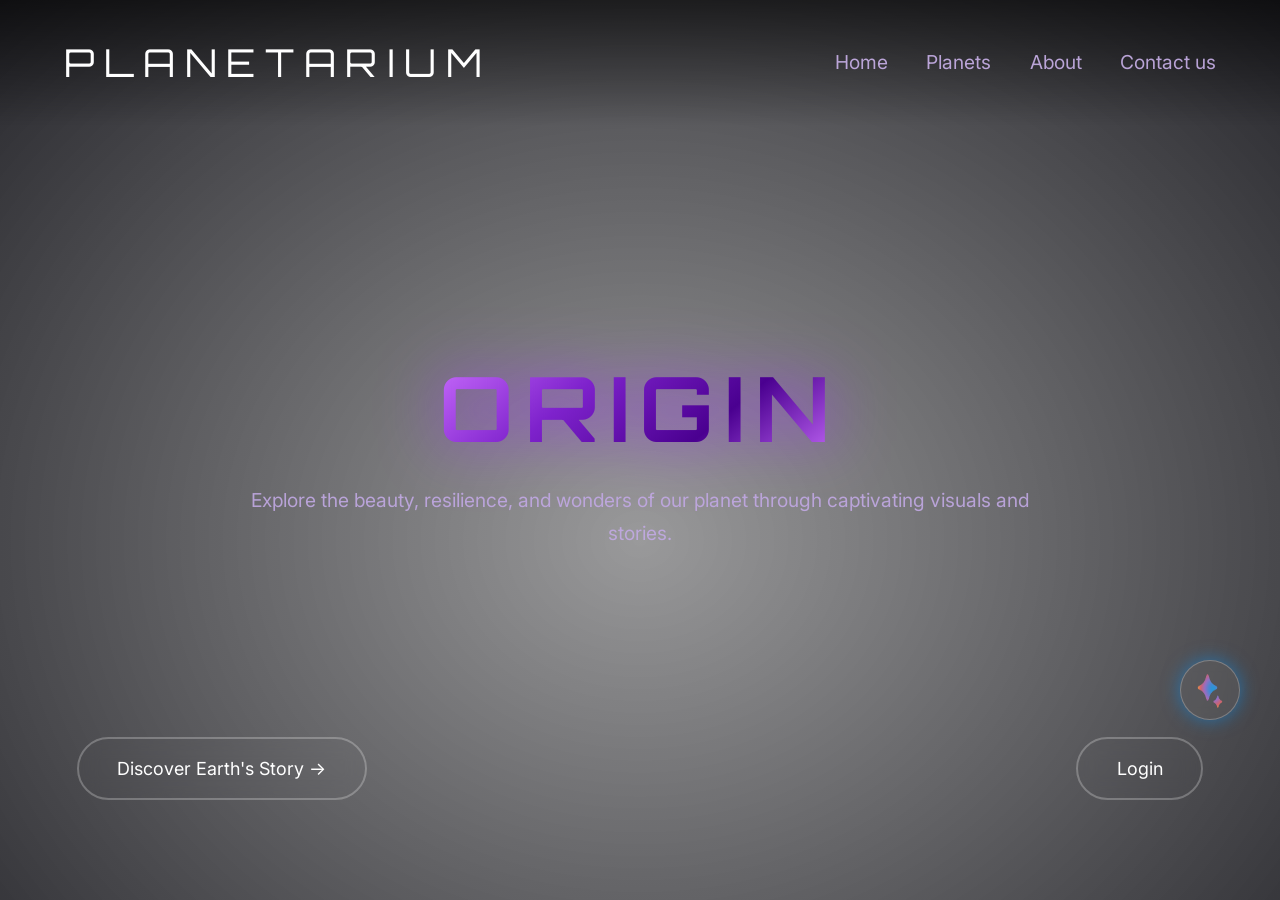
<file: index.html>
<!DOCTYPE html>
<html lang="en">
<head>
  <meta charset="UTF-8" />
  <meta name="viewport" content="width=device-width, initial-scale=1.0"/>
  <title>Planetarium</title>
  <link rel="stylesheet" href="css/index.css" />
</head>
<body>

  <!-- Video Background -->
  <video class="video-bg" autoplay muted loop playsinline>
    <source src="image/Earth.mp4" type="video/mp4">
  </video>

  <div class="overlay"></div>

  <!-- Navbar -->
  <nav>
    <div class="logo">PLANETARIUM</div>
    <ul>
      <li><a href="index.html">Home</a></li>
      <li><a href="planet.html">Planets</a></li>
      <li><a href="about.html">About</a></li>
      <li><a href="contact.html">Contact us</a></li>
    </ul>
  </nav>

  
  <div class="ai-button" id="aiBtn">
    <img src="image/AI.png" alt="AI Assistant">
  </div>

  
  <div class="ai-panel" id="aiPanel">
    <div class="ai-header">
      <img src="image/AI.png" alt="AI Icon">
      <span>Assistant </span>
    </div>

    <div class="ai-body">
      <p>Hello, how can I help you today?</p>

      <!-- Chat Input Area -->
      <div class="ai-chatbox">
        <input type="text" placeholder="Type your message..." />
        <button class="send-btn">➤</button>
      </div>
    </div>
  </div>

  <!-- HERO -->
  <section class="hero">
    <h1>ORIGIN</h1>

    <p class="desc">
      Explore the beauty, resilience, and wonders of our planet through captivating visuals and stories.
    </p>

    <a href="earthstory.html" class="btn left-btn">Discover Earth's Story →</a>
    <a href="login.html" class="btn secondary-btn">Login</a>
  </section>

    <script src="java script/ai.js"></script>

</body>
</html>
</file>
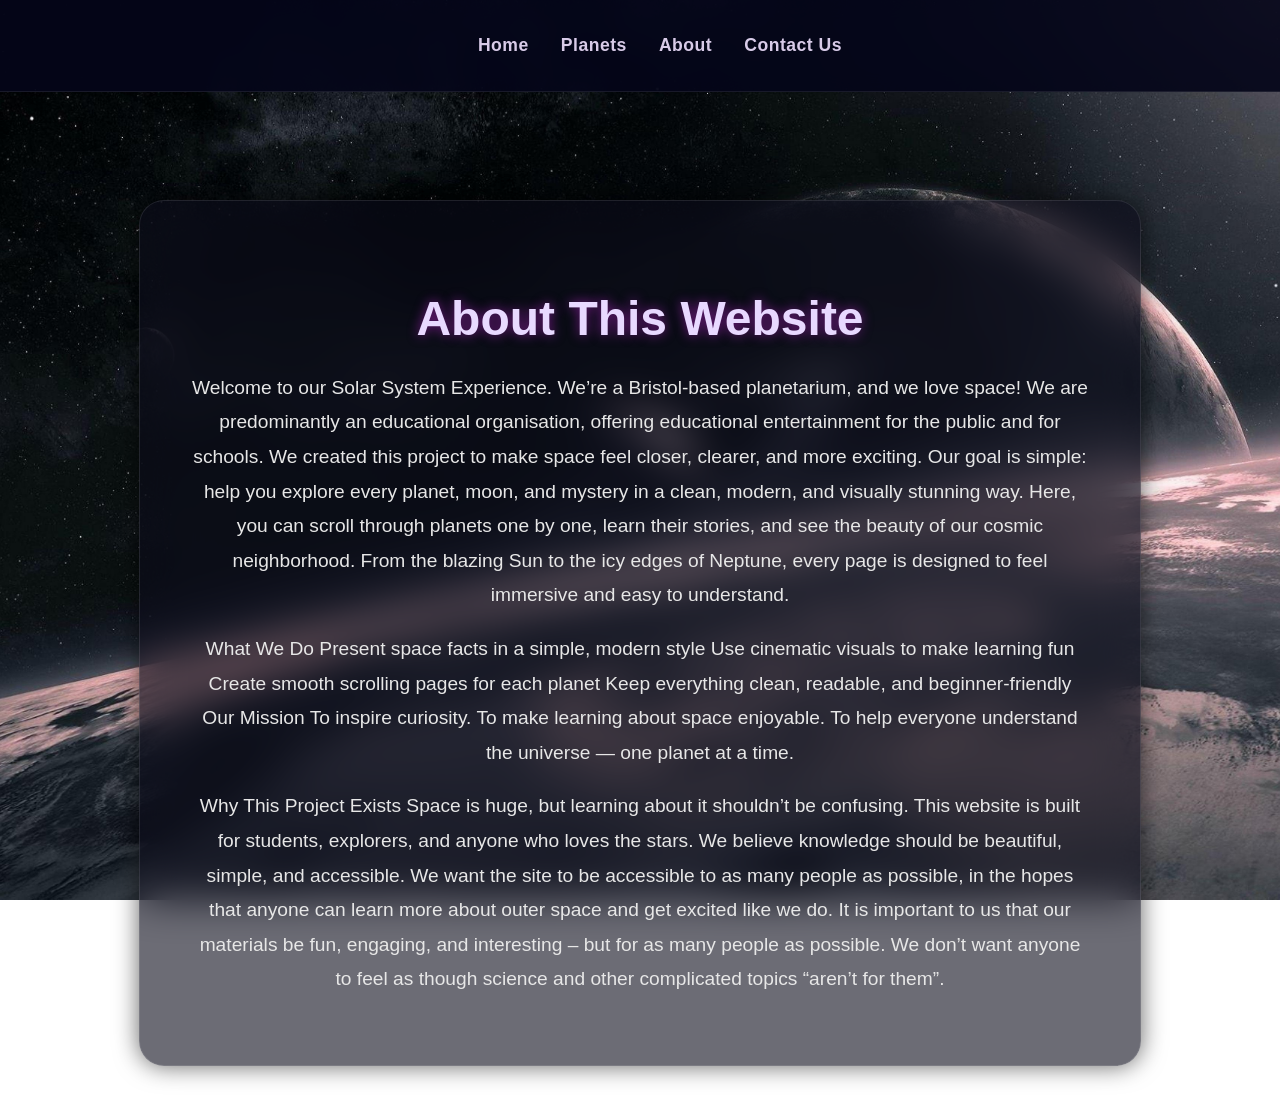
<file: about.html>
<!DOCTYPE html>
<html lang="en">
<head>
  <meta charset="UTF-8" />
  <meta name="viewport" content="width=device-width, initial-scale=1.0"/>
  <title>About</title>
  <link rel="stylesheet" href="css/about.css" />
  </head>
<body>

  
  <nav class="navbar">
    <ul>
      <li><a href="index.html">Home</a></li>
      <li><a href="planet.html">Planets</a></li>
      <li><a href="about.html">About</a></li>
      <li><a href="contact.html">Contact Us</a></li>
    </ul>
  </nav>

  
  <section class="about">
    <div class="about-container">
      <h1>About This Website</h1>
      
      <p>
        Welcome to our Solar System Experience.  
        We’re a Bristol-based planetarium, and we love space! We are predominantly an educational
        organisation, offering educational entertainment for the public and for schools.
        We created this project to make space feel closer, clearer, and more exciting. Our goal is simple: help you explore every planet, moon, and mystery in a clean, modern, and visually stunning way.

        Here, you can scroll through planets one by one, learn their stories, and see the beauty of our cosmic neighborhood. From the blazing Sun to the icy edges of Neptune, every page is designed to feel immersive and easy to understand.
      </p>

      <p>
        What We Do Present space facts in a simple, modern style

        Use cinematic visuals to make learning fun

        Create smooth scrolling pages for each planet

        Keep everything clean, readable, and beginner‑friendly

        Our Mission
        To inspire curiosity.
        To make learning about space enjoyable.
        To help everyone understand the universe — one planet at a time.
      </p>

      <p>
        Why This Project Exists
        Space is huge, but learning about it shouldn’t be confusing.
        This website is built for students, explorers, and anyone who loves the stars.
        We believe knowledge should be beautiful, simple, and accessible.
        We want the site to be accessible to as many people as possible, in the hopes that anyone can
        learn more about outer space and get excited like we do. It is important to us that our materials be
        fun, engaging, and interesting – but for as many people as possible. We don’t want anyone to feel
        as though science and other complicated topics “aren’t for them”.
      </p>

    </div>
  </section>

</body>
</html>
</file>
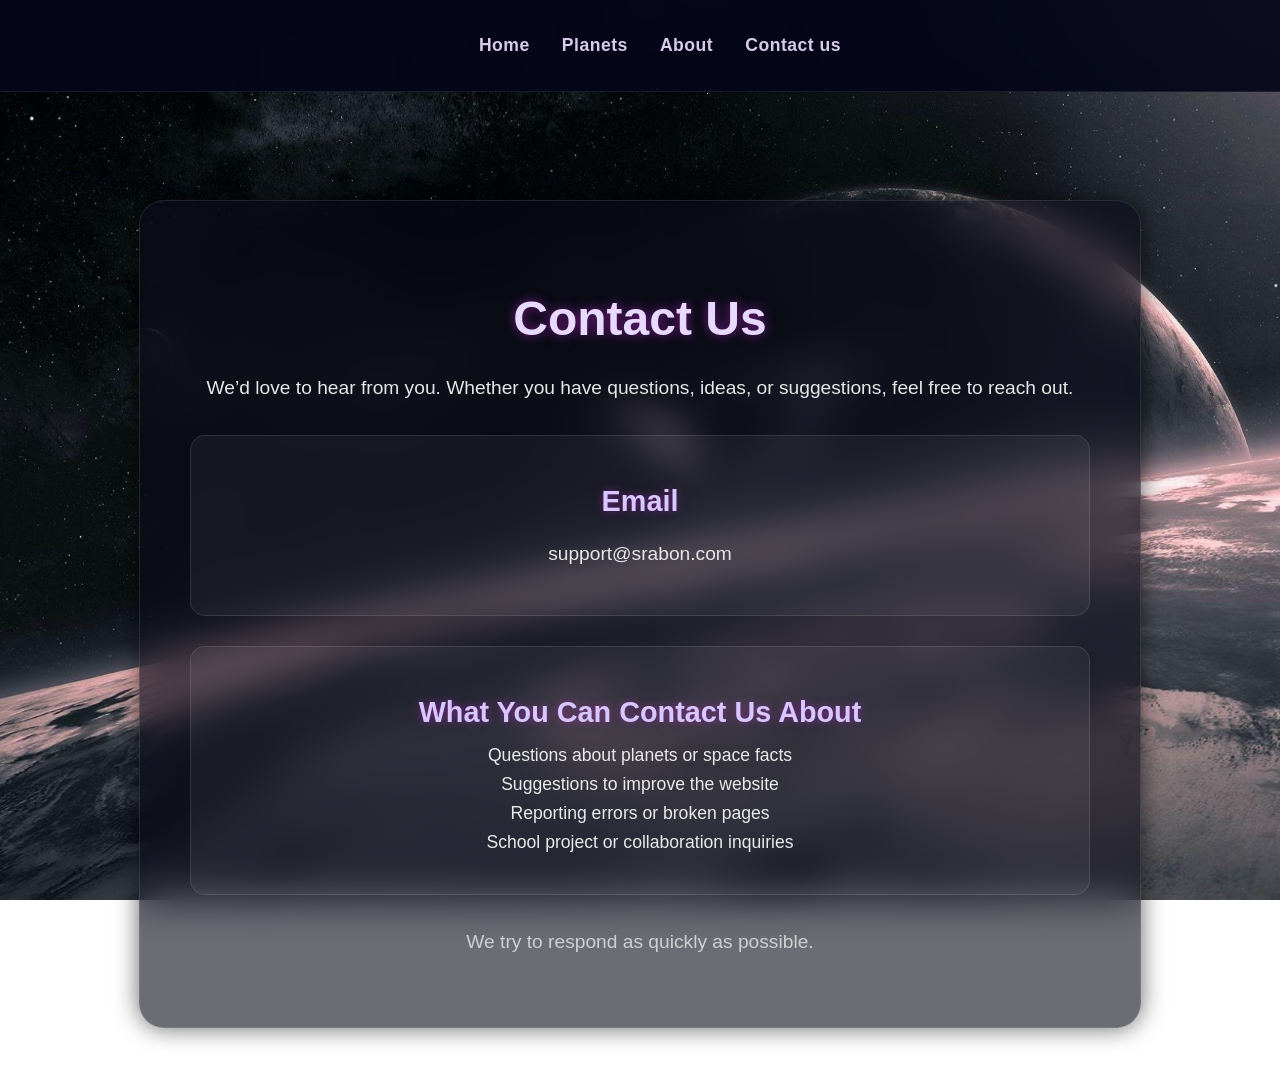
<file: contact.html>
<!DOCTYPE html>
<html lang="en">
<head>
  <meta charset="UTF-8">
  <meta name="viewport" content="width=device-width, initial-scale=1.0">
  <title>Contact Us</title>
  <link rel="stylesheet" href="css/contact.css">
</head>

<body>

  <!-- NAVBAR -->
  <div class="navbar">
    <ul>
      <li><a href="index.html">Home</a></li>
      <li><a href="planet.html">Planets</a></li>
      <li><a href="about.html">About</a></li>     
      <li><a href="contact.html">Contact us</a></li>
    </ul>
  </div>

  <!-- CONTACT SECTION -->
  <section class="contact">
    <div class="contact-container">
      <h1>Contact Us</h1>

      <p>We’d love to hear from you. Whether you have questions, ideas, or suggestions, feel free to reach out.</p>

      <div class="info-box">
        <h2>Email</h2>
        <p>support@srabon.com</p>
      </div>

      <div class="info-box">
        <h2>What You Can Contact Us About</h2>
        <ul>
          <li>Questions about planets or space facts</li>
          <li>Suggestions to improve the website</li>
          <li>Reporting errors or broken pages</li>
          <li>School project or collaboration inquiries</li>
        </ul>
      </div>

      <p class="footer-text">We try to respond as quickly as possible.</p>
    </div>
  </section>

</body>
</html>
</file>
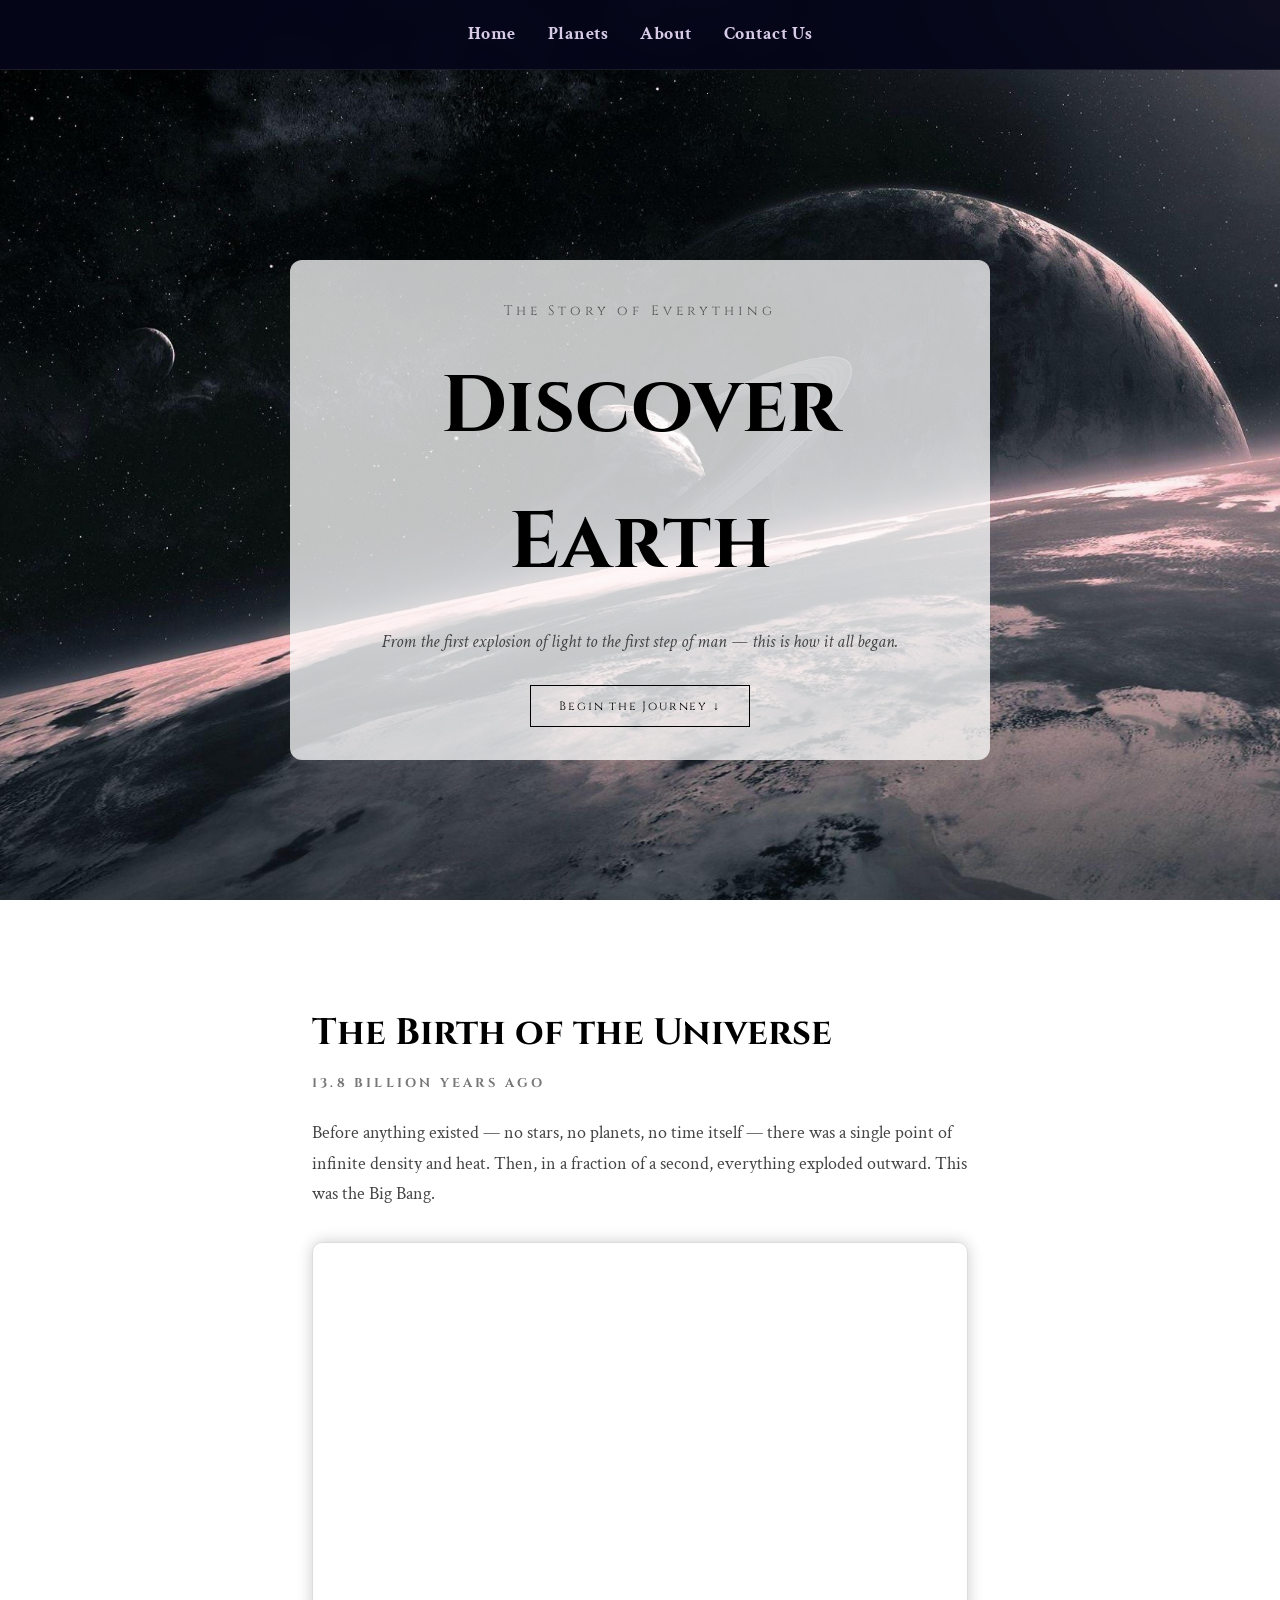
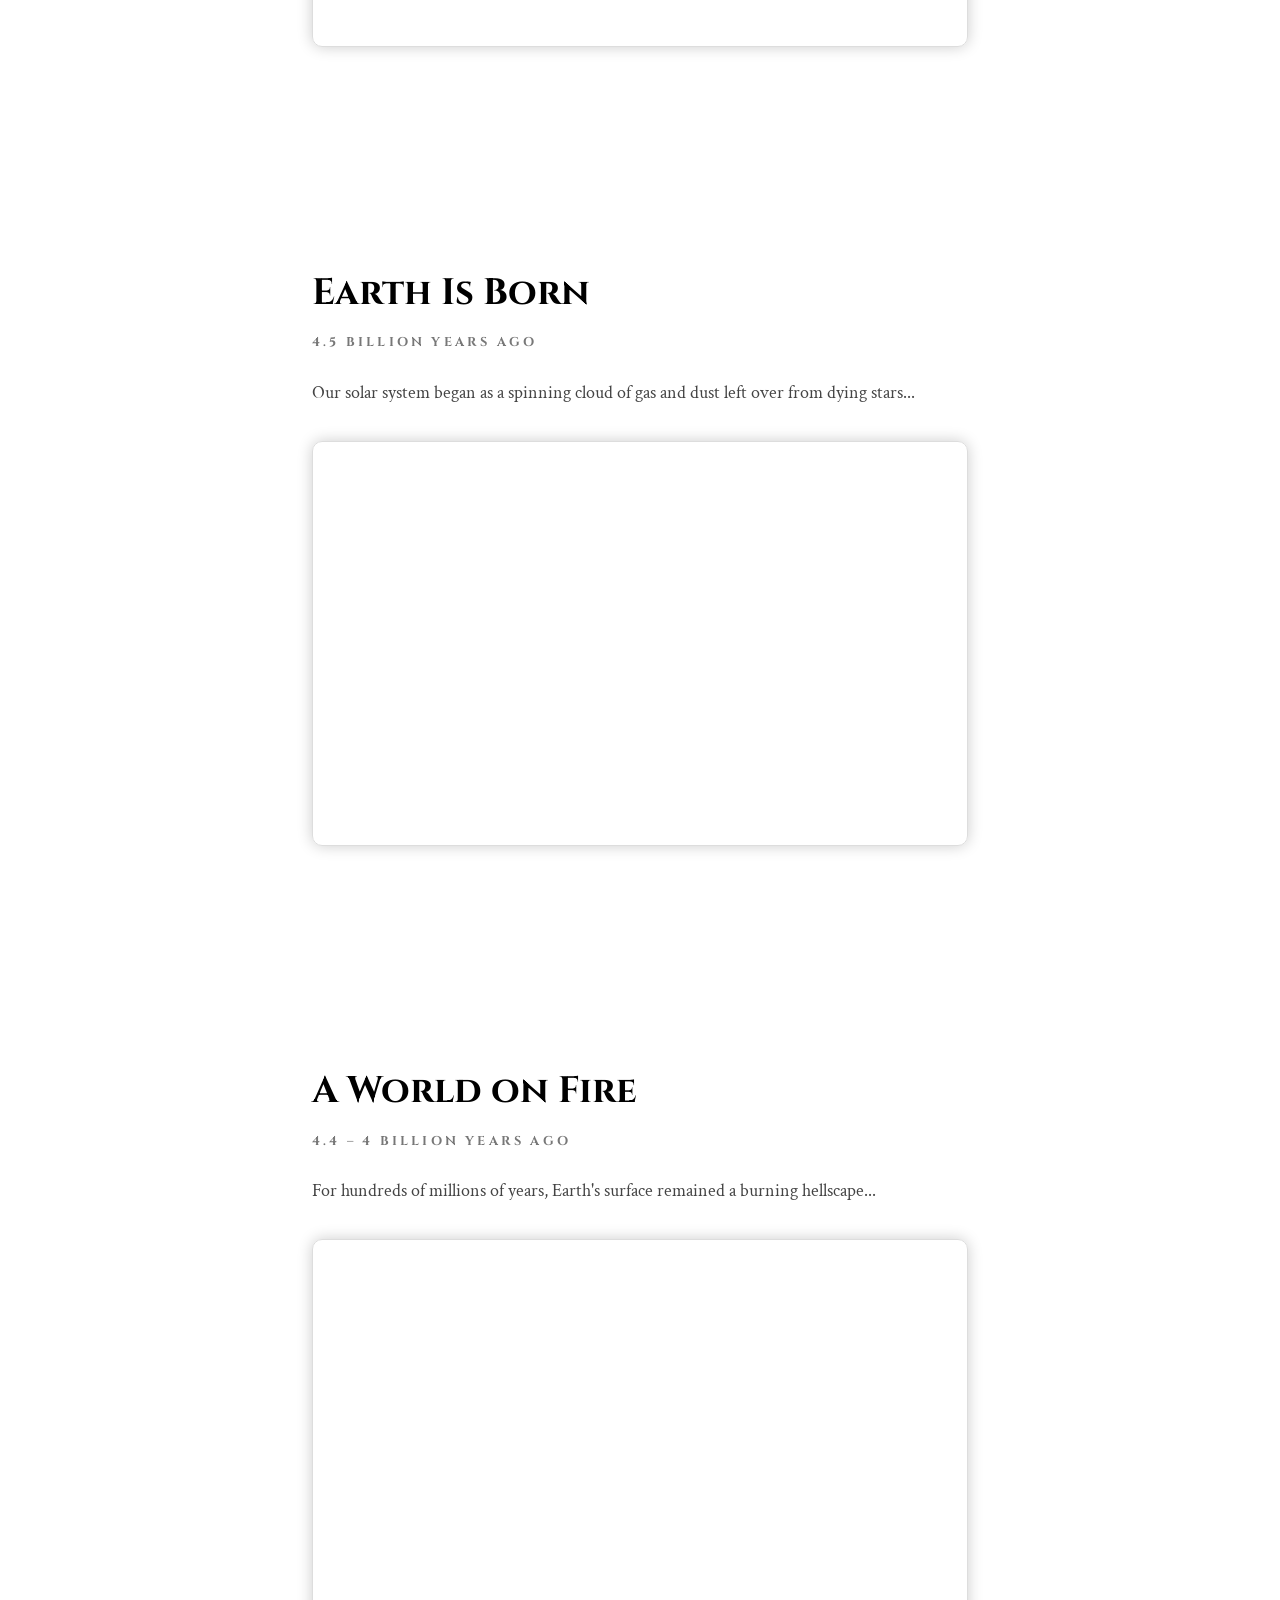
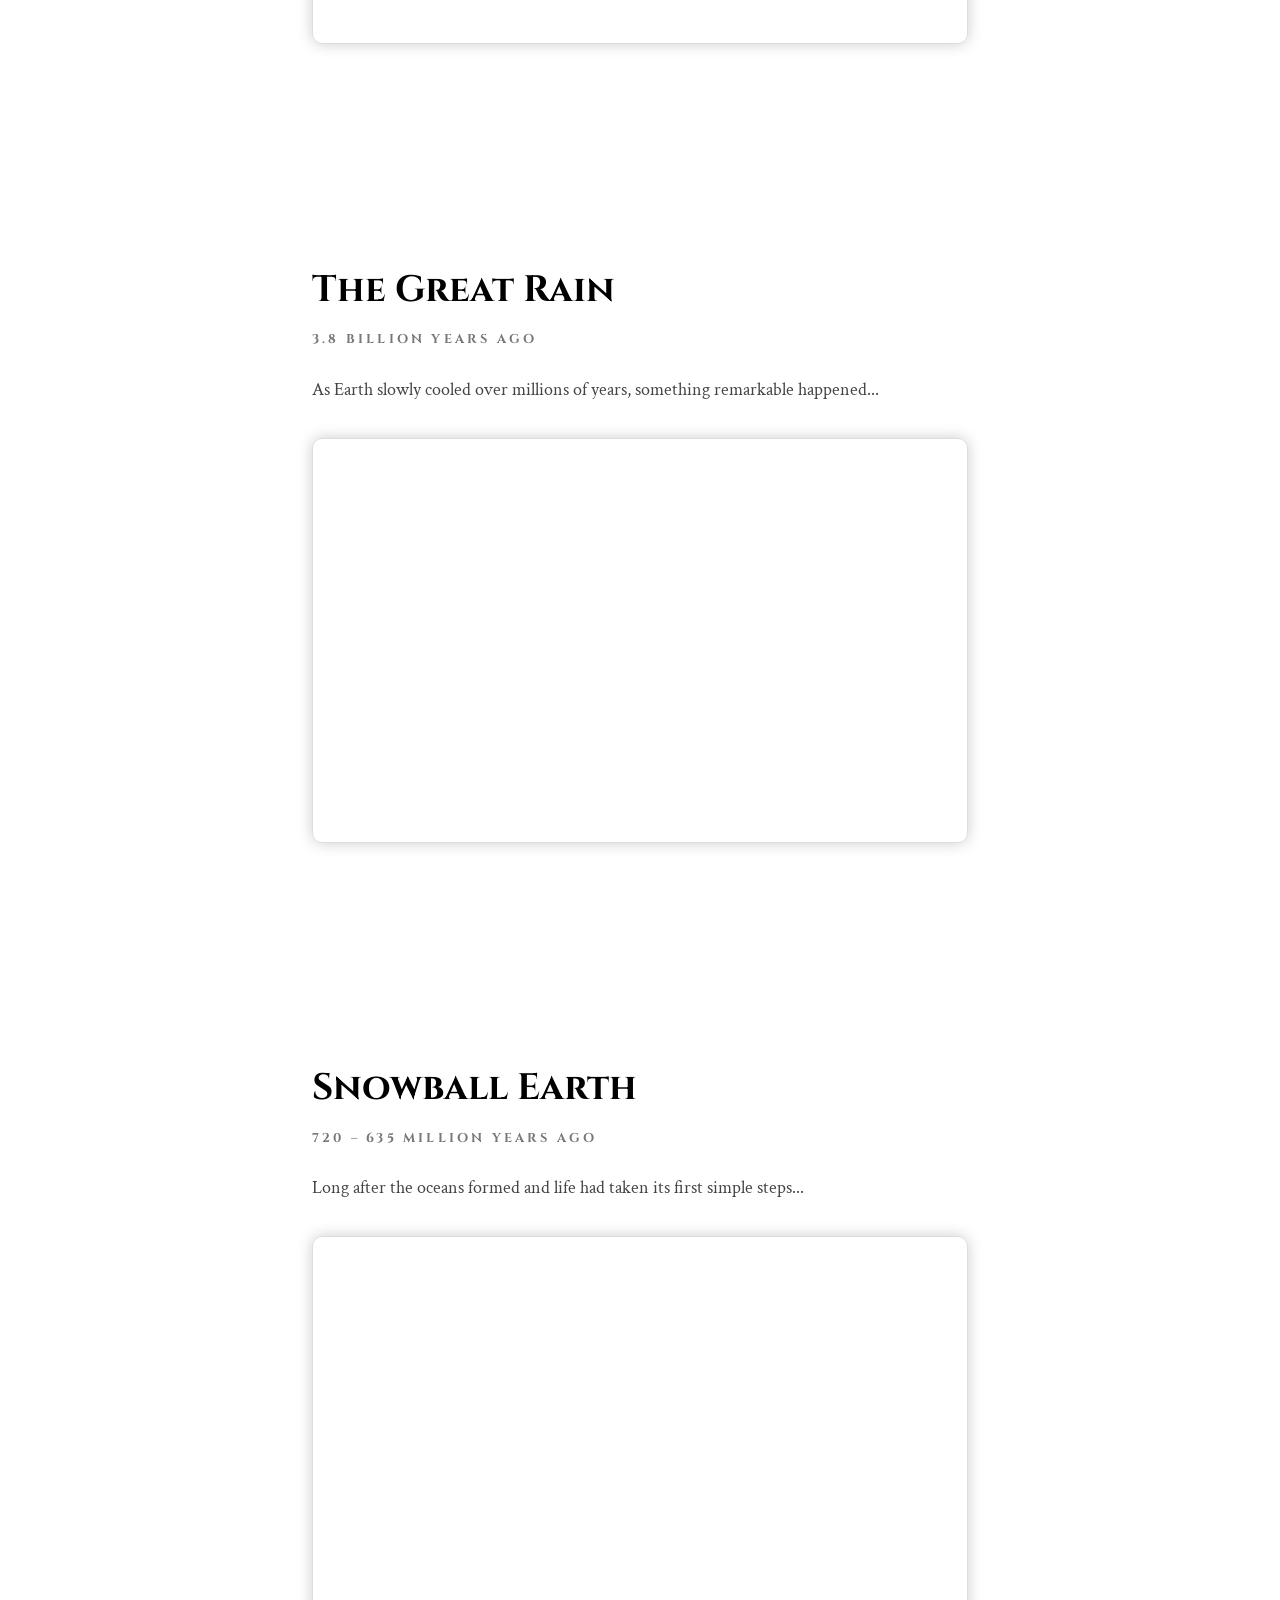
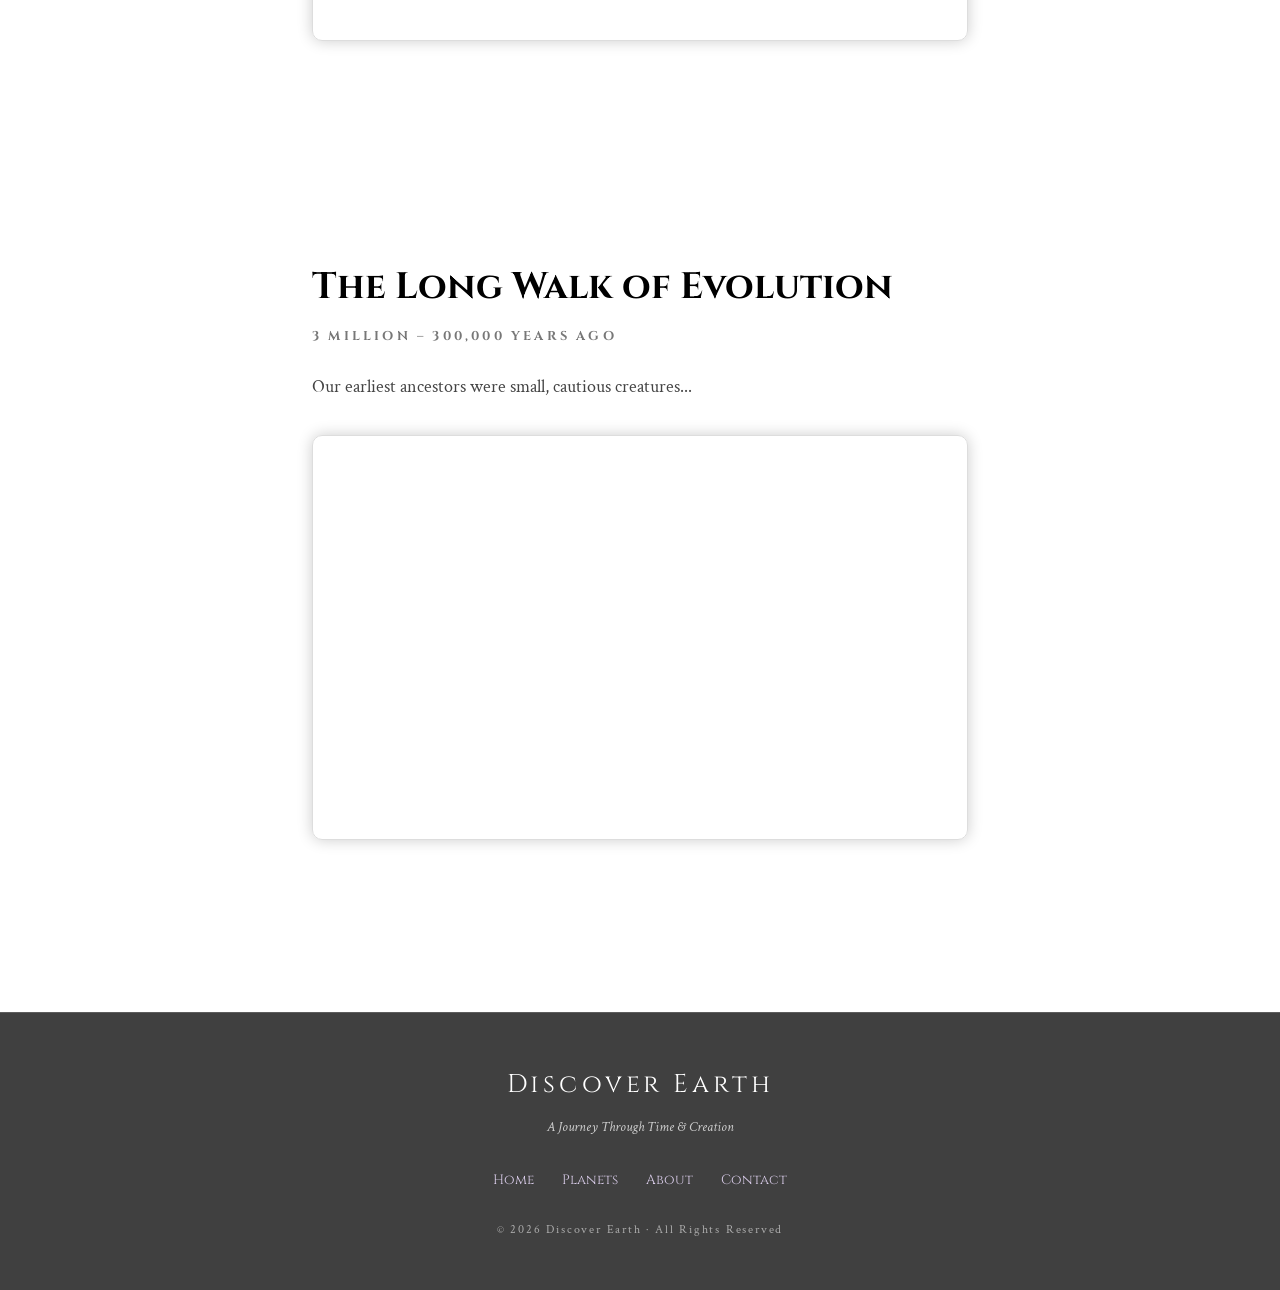
<file: earthstory.html>
<!DOCTYPE html>
<html lang="en">
<head>
  <meta charset="UTF-8">
  <meta name="viewport" content="width=device-width, initial-scale=1.0">
  <title>Discover Earth</title>
  <link href="https://fonts.googleapis.com/css2?family=Cinzel:wght@400;700&family=Crimson+Text:ital,wght@0,400;0,600;1,400&display=swap" rel="stylesheet">
  <link rel="stylesheet" href="css/earthstory.css">
</head>
<body>

  <!-- NAVBAR -->
  <nav class="navbar">
    <ul>
      <li><a href="index.html">Home</a></li>
      <li><a href="planet.html">Planets</a></li>
      <li><a href="about.html">About</a></li>
      <li><a href="contact.html">Contact Us</a></li>
    </ul>
  </nav>

  <!-- HERO -->
  <header class="hero">
    <div class="hero-content">
      <p class="hero-sub">The Story of Everything</p>
      <h1>Discover Earth</h1>
      <p class="hero-desc">From the first explosion of light to the first step of man — this is how it all began.</p>
      <a href="#start" class="scroll-btn">Begin the Journey ↓</a>
    </div>
  </header>

  <main>

    <!-- CHAPTER 1 -->
    <section class="chapter" id="start">
      <div class="chapter-body">
        <h2>The Birth of the Universe</h2>
        <h3>13.8 Billion Years Ago</h3>
        <p>Before anything existed — no stars, no planets, no time itself — there was a single point of infinite density and heat. Then, in a fraction of a second, everything exploded outward. This was the Big Bang.</p>

        <div class="media-block">
          <div class="video-slot">
            <iframe src="https://www.youtube.com/embed/HdPzOWlLrbE?si=9YnT7JTvg_Ej_BcU" allowfullscreen></iframe>
          </div>
        </div>
      </div>
    </section>

    <!-- CHAPTER 2 -->
    <section class="chapter alt">
      <div class="chapter-body">
        <h2>Earth Is Born</h2>
        <h3>4.5 Billion Years Ago</h3>
        <p>Our solar system began as a spinning cloud of gas and dust left over from dying stars...</p>

        <div class="media-block">
          <div class="video-slot">
            <iframe src="https://www.youtube.com/embed/sCkhEu3lYNc?si=2iQgLAiYJklSGv0I" allowfullscreen></iframe>
          </div>
        </div>
      </div>
    </section>

    <!-- CHAPTER 3 -->
    <section class="chapter">
      <div class="chapter-body">
        <h2>A World on Fire</h2>
        <h3>4.4 – 4 Billion Years Ago</h3>
        <p>For hundreds of millions of years, Earth's surface remained a burning hellscape...</p>

        <div class="media-block">
          <div class="video-slot">
            <iframe src="https://www.youtube.com/embed/lSywsJPR-zY?si=nwpqagQhuoDzIgcA" allowfullscreen></iframe>
          </div>
        </div>
      </div>
    </section>

    <!-- CHAPTER 4 -->
    <section class="chapter alt">
      <div class="chapter-body">
        <h2>The Great Rain</h2>
        <h3>3.8 Billion Years Ago</h3>
        <p>As Earth slowly cooled over millions of years, something remarkable happened...</p>

        <div class="media-block">
          <div class="video-slot">
            <iframe src="https://www.youtube.com/embed/T1iApHIlM7w?si=X3zd96rIEMBTKaA8" allowfullscreen></iframe>
          </div>
        </div>
      </div>
    </section>

    <!-- CHAPTER 5 -->
    <section class="chapter">
      <div class="chapter-body">
        <h2>Snowball Earth</h2>
        <h3>720 – 635 Million Years Ago</h3>
        <p>Long after the oceans formed and life had taken its first simple steps...</p>

        <div class="media-block">
          <div class="video-slot">
            <iframe src="https://www.youtube.com/embed/i8uIx7-YxKE?si=htjsebdymlMWSgHt" allowfullscreen></iframe>
          </div>
        </div>
      </div>
    </section>

    <!-- CHAPTER 6 -->
    <section class="chapter">
      <div class="chapter-body">
        <h2>The Long Walk of Evolution</h2>
        <h3>3 Million – 300,000 Years Ago</h3>
        <p>Our earliest ancestors were small, cautious creatures...</p>

        <div class="media-block">
          <div class="video-slot">
            <iframe src="https://www.youtube.com/embed/Raj12AUTKUA?si=vp8S1WPY1ZcwgElJ" allowfullscreen></iframe>
          </div>
        </div>
      </div>
    </section>

  </main>

    <footer class="footer">
  <div class="footer-inner">
    <p class="footer-title">Discover Earth</p>
    <p class="footer-sub">A Journey Through Time & Creation</p>

    <div class="footer-links">
      <a href="index.html">Home</a>
      <a href="planet.html">Planets</a>
      <a href="about.html">About</a>
      <a href="contact.html">Contact</a>
    </div>

    <p class="footer-copy">© 2026 Discover Earth · All Rights Reserved</p>
  </div>
</footer>


</body>
</html>
</file>
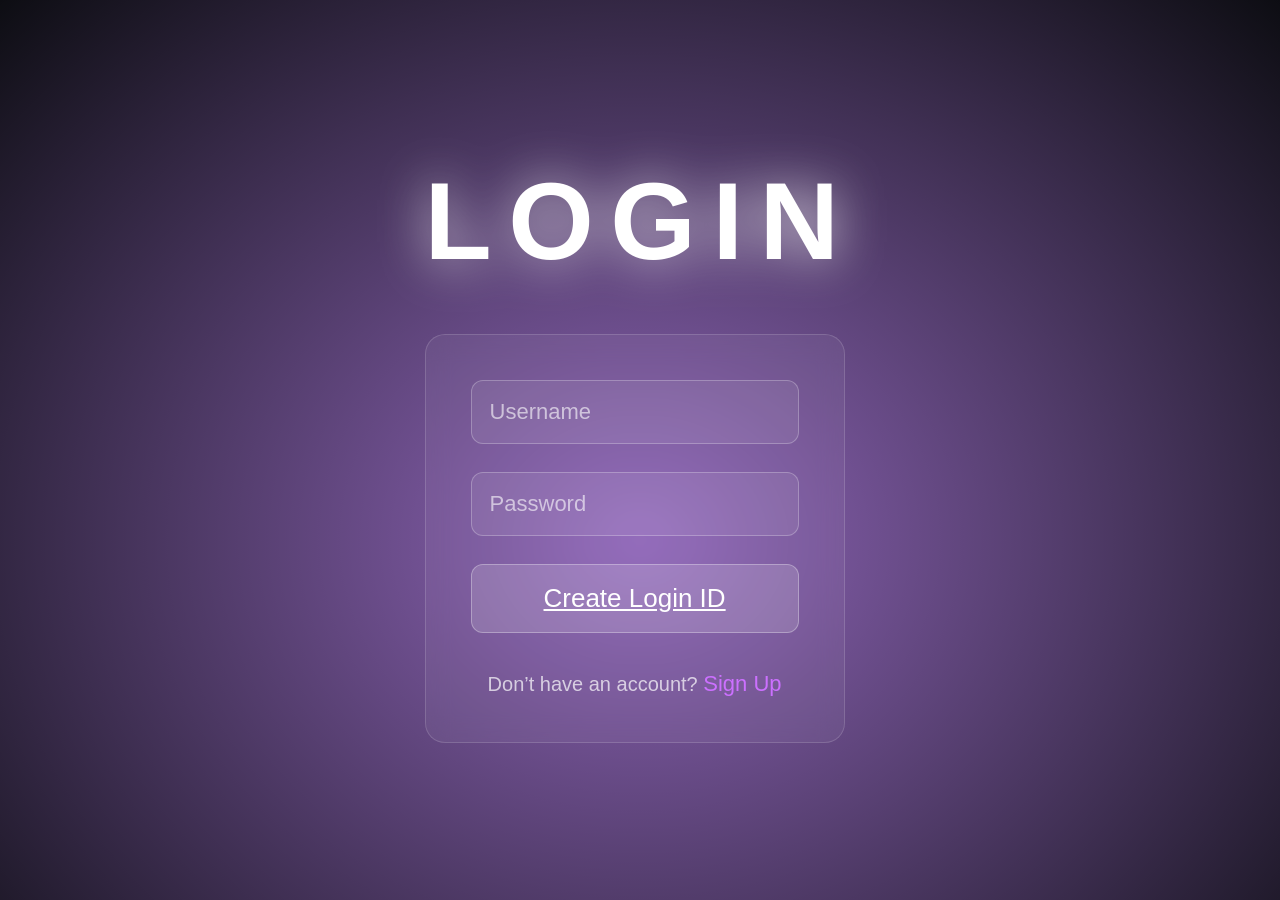
<file: login.html>
<!DOCTYPE html>
<html lang="en">
<head>
  <meta charset="UTF-8">
  <meta name="viewport" content="width=device-width, initial-scale=1.0">
  <title>Login</title>
  <link rel="stylesheet" href="css/login.css">
</head>
<body>

  <div class="container">

    <h1 class="title">LOGIN</h1>

    <form class="login-box">

      <input type="text" placeholder="Username" required>
      <input type="password" placeholder="Password" required>

      <a href="planet.html" class="btn">Create Login ID</a>


      <p class="signup-text">
        Don’t have an account? <a href="#">Sign Up</a>
      </p>

    </form>

  </div>

</body>
</html>
</file>
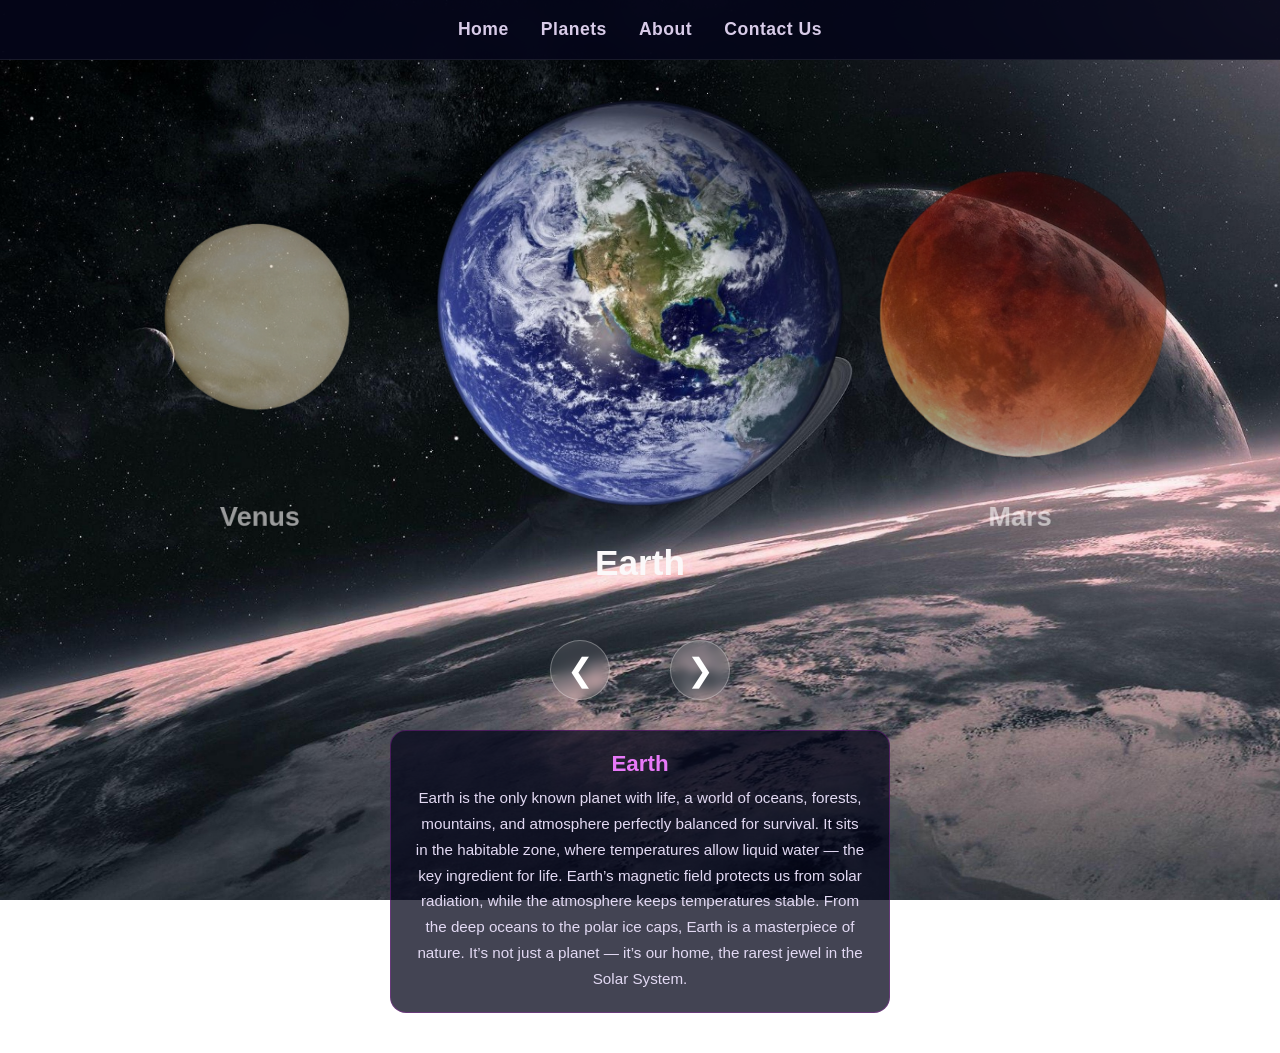
<file: planet.html>
<!DOCTYPE html>
<html lang="en">
<head>
  <meta charset="UTF-8">
  <meta name="viewport" content="width=device-width, initial-scale=1.0">
  <title>Planets</title>
  <link rel="stylesheet" href="css/planet.css">
</head>
<body>

  <nav class="navbar">
    <ul>
      <li><a href="index.html">Home</a></li>
      <li><a href="planet.html">Planets</a></li>
      <li><a href="about.html">About</a></li>
      <li><a href="contact.html">Contact Us</a></li>
    </ul>
  </nav>

  <div class="carousel-container">
    <div class="carousel" id="carousel">
      <div class="card"><img src="image/mercury.png"><h2>Mercury</h2></div>
      <div class="card"><img src="image/venus.png"><h2>Venus</h2></div>
      <div class="card"><img src="image/earth.png"><h2>Earth</h2></div>
      <div class="card"><img src="image/mars.png"><h2>Mars</h2></div>
      <div class="card"><img src="image/jupiter.png"><h2>Jupiter</h2></div>
      <div class="card"><img src="image/saturn.png"><h2>Saturn</h2></div>
      <div class="card"><img src="image/uranus.png"><h2>Uranus</h2></div>
      <div class="card"><img src="image/neptune.png"><h2>Neptune</h2></div>
    </div>

    <div class="carousel-controls">
      <button class="arrow-btn" id="prevBtn">&#10094;</button>
      <button class="arrow-btn" id="nextBtn">&#10095;</button>
    </div>

    <div class="planet-info">
      <h3 id="planet-name"></h3>
      <p id="planet-desc"></p>
    </div>
  </div>

  <script>
    const cards = [...document.querySelectorAll(".card")];
    const info = [
      { name: "Mercury", desc: `Mercury is the closest planet to the Sun, a tiny world blasted by heat and radiation. It has no atmosphere, which means temperatures swing from 430°C in the day to –180°C at night. Its surface looks like the Moon — covered in craters, cliffs, and ancient scars from billions of years of impacts
                                Despite being small, Mercury moves incredibly fast, completing one orbit in just 88 days, which is why ancient astronomers named it after the messenger god.
                                It's a world of extremes: blazing sunlight on one side, freezing darkness on the other. A planet where a single day lasts longer than its year. Mercury is a reminder of how violent and unforgiving the early Solar System truly was.`},
      { name: "Venus",   desc: `Venus is almost the same size as Earth, but that’s where the similarity ends. Wrapped in thick yellow clouds of sulfuric acid, Venus is the hottest planet in the Solar System, reaching 475°C — hot enough to melt lead.
                                Its atmosphere is a crushing blanket of carbon dioxide, creating a runaway greenhouse effect. The pressure on the surface is the same as being 900 meters underwater.
                                Volcanoes, lava plains, and endless storms make Venus a world of chaos. Even sunlight can’t reach the ground — it’s trapped in a toxic haze.
                                Venus shows what happens when a planet loses control of its climate, turning into a glowing, deadly furnace.`},
      { name: "Earth",   desc: `Earth is the only known planet with life, a world of oceans, forests, mountains, and atmosphere perfectly balanced for survival.
                                It sits in the habitable zone, where temperatures allow liquid water — the key ingredient for life.
                                Earth’s magnetic field protects us from solar radiation, while the atmosphere keeps temperatures stable.
                                From the deep oceans to the polar ice caps, Earth is a masterpiece of nature.
                                It’s not just a planet — it’s our home, the rarest jewel in the Solar System.`},
      { name: "Mars",    desc: `Mars is a cold desert world covered in iron-rich dust that gives it its famous red color.
                                It has the largest volcano in the Solar System, Olympus Mons, and a canyon so huge it could stretch across the entire United States.
                                Scientists believe Mars once had rivers, lakes, and maybe even oceans, making it a strong candidate for ancient life.
                                Today, it’s a frozen world with thin air, dust storms, and temperatures that drop to –120°C at night.
                                Mars is humanity’s next big dream — the planet we hope to visit and maybe even live on someday.` },
      { name: "Jupiter", desc: `Jupiter is a massive gas giant, so huge that 1,300 Earths could fit inside it.
                                Its atmosphere is a swirling mix of storms, lightning, and colorful clouds. The most famous is the Great Red Spot, a storm larger than Earth that has been raging for over 300 years.
                                Jupiter has a powerful magnetic field and more than 95 moons, including Europa, which may hide a global ocean beneath its icy surface.
                                It’s not just a planet — it’s a miniature solar system of its own.` },
      { name: "Saturn",  desc: `Saturn is the most visually stunning planet, famous for its massive rings made of ice, dust, and rock.
                                Although it looks huge, Saturn is mostly gas — so light it could float in water if you had a giant enough ocean.
                                Its rings stretch hundreds of thousands of kilometers, forming the most beautiful structure in the Solar System.
                                Saturn also has over 140 moons, including Titan, a world with lakes of liquid methane and a thick orange atmosphere.
                                Saturn is a symbol of cosmic beauty — elegant, mysterious, and unforgettable.` },
      { name: "Uranus",  desc: `Uranus is unlike any other planet. It rotates on its side, tilted by 98°, making its seasons last 21 years each.
                                Its pale blue color comes from methane gas, which absorbs red light and reflects blue.
                                Uranus is an ice giant, filled with frozen water, ammonia, and methane deep inside.
                                It has faint rings, freezing temperatures of –224°C, and winds that blow at 900 km/h.
                                Uranus is strange, quiet, and mysterious — a planet that defies the rules.` },
      { name: "Neptune", desc: `Neptune is the farthest planet from the Sun, a deep blue world of storms and violent weather.
                                It has the fastest winds in the Solar System, reaching 2,100 km/h, strong enough to shatter steel.
                                Its dark storms appear and disappear like cosmic hurricanes, swirling across its icy atmosphere.
                                Neptune’s deep blue color comes from methane and unknown chemicals that scientists still can’t fully explain.
                                Cold, distant, and powerful — Neptune is the wild frontier of our Solar System.` },
    ];

    let current = 2;

    function update() {
      cards.forEach((card, i) => {
        card.classList.remove("left", "center", "right", "hidden");
        if      (i === current - 1) card.classList.add("left");
        else if (i === current)     card.classList.add("center");
        else if (i === current + 1) card.classList.add("right");
        else                        card.classList.add("hidden");
      });

      const box = document.querySelector(".planet-info");
      box.style.opacity = 0;
      setTimeout(() => {
        document.getElementById("planet-name").textContent = info[current].name;
        document.getElementById("planet-desc").textContent = info[current].desc;
        box.style.opacity = 1;
      }, 200);
    }

    cards.forEach((card, i) => card.addEventListener("click", () => {
      if (i === current - 1) current--;
      else if (i === current + 1) current++;
      update();
    }));

    document.getElementById("prevBtn").addEventListener("click", () => {
      current = (current - 1 + cards.length) % cards.length;
      update();
    });

    document.getElementById("nextBtn").addEventListener("click", () => {
      current = (current + 1) % cards.length;
      update();
    });

    update();
  </script>

</body>
</html>
</file>
<file: css/index.css>
@import url('https://fonts.googleapis.com/css2?family=Orbitron:wght@900&family=Inter:wght@300;500&display=swap');
* {
  margin: 0;
  padding: 0;
  box-sizing: border-box;
}

body {
  min-height: 100vh;
  overflow-x: hidden;
  font-family: 'Inter', sans-serif;
  color: #fff;
}

/* BACKGROUND */
.video-bg {
  position: fixed;
  inset: 0;
  width: 100%;
  height: 100%;
  object-fit: cover;
  z-index: -1;
}

.overlay {
  position: fixed;
  inset: 0;
  z-index: 1;
  background: radial-gradient(ellipse at 50% 60%, rgba(86,86,88,.6), rgba(0,0,6,.85));
}

/* NAVBAR */
nav {
  position: fixed;
  top: 0;
  width: 100%;
  z-index: 10;
  display: flex;
  justify-content: space-between;
  align-items: center;
  padding: clamp(15px,3vw,40px) clamp(20px,5vw,90px);
  background: linear-gradient(to bottom, rgba(0,0,0,.6), transparent);
}

.logo {
  font-family: 'Orbitron', sans-serif;
  font-size: clamp(18px,3vw,40px);
  letter-spacing: .25em;
}

nav ul {
  display: flex;
  gap: clamp(10px,3vw,60px);
  list-style: none;
}

nav a {
  text-decoration: none;
  font-size: clamp(12px,1.5vw,20px);
  color: rgba(210,185,245,.85);
}

nav a:hover {
  color: #fff;
}

/* HERO */
.hero {
  position: relative;
  z-index: 5;
  height: 100vh;
  display: flex;
  flex-direction: column;
  align-items: center;
  justify-content: center;
}

.hero h1 {
  font-family: 'Orbitron', sans-serif;
  font-size: clamp(40px,8vw,90px);
  letter-spacing: .12em;
  background: linear-gradient(140deg,#cc70ff,#7e22cc 35%,#4a0090,#cc70ff);
  -webkit-background-clip: text;
  background-clip: text;
  color: transparent;
  filter: drop-shadow(0 0 30px rgba(160,50,255,.8));
}

.desc {
  margin-top: 20px;
  max-width: 800px;
  text-align: center;
  font-size: clamp(14px,1.5vw,20px);
  line-height: 1.7;
  color: rgba(195,170,230,.88);
}

.btn {
  position: absolute;
  bottom: 100px;
  padding: clamp(10px,1.5vw,20px) clamp(20px,3vw,50px);
  border: 2px solid rgba(255,255,255,.25);
  border-radius: 60px;
  color: #fff;
  text-decoration: none;
  font-size: clamp(12px,1.5vw,18px);
  backdrop-filter: blur(10px);
  transition: .25s;
}

.btn:hover {
  background: rgba(255,255,255,.12);
  transform: translateY(-3px);
}

.left-btn { left: clamp(20px,6vw,120px); }
.secondary-btn { right: clamp(20px,6vw,120px); }

@media(max-width:768px) {
  nav { flex-direction: column; gap: 10px; }
  .hero { padding: 0 20px; text-align: center; }
  .btn { position: static; margin-top: 20px; }
}

/* AI BUTTON */
.ai-button {
  position: fixed;
  bottom: 180px;
  right: 40px;
  width: 60px;
  height: 60px;
  background: rgba(255,255,255,.05);
  border: 1px solid rgba(255,255,255,.25);
  backdrop-filter: blur(6px);
  border-radius: 50%;
  box-shadow: 0 0 18px rgba(0,150,255,.5);
  display: flex;
  align-items: center;
  justify-content: center;
  cursor: pointer;
  z-index: 2000;
  transition: .3s;
}

.ai-button img {
  width: 40px;
  height: 40px;
  opacity: .95;
}

.ai-button:hover {
  transform: scale(1.1);
  box-shadow: 0 0 25px rgba(0,180,255,.9);
}

/* AI PANEL */
.ai-panel {
  position: fixed;
  bottom: 240px;
  right: 110px;
  width: 300px;
  height: 360px;
  background: rgba(162,160,160,0.95);
  border-radius: 14px;
  box-shadow: 0 0 25px rgba(250,247,247,0.4);
  transition: transform .4s ease, opacity .4s ease;
  transform: scale(0);
  opacity: 0;
  z-index: 1999;
  overflow: hidden;
}

.ai-panel.open {
  transform: scale(1);
  opacity: 1;
}

/* HEADER */
.ai-header {
  display: flex;
  align-items: center;
  gap: 10px;
  background: #8c6891;
  color: #fff;
  padding: 10px 14px;
  font-family: 'Cinzel', serif;
  font-size: 0.85rem;
  letter-spacing: .05em;
}

.ai-header img {
  width: 26px;
  height: 26px;
  border-radius: 50%;
}

/* BODY */
.ai-body {
  display: flex;
  flex-direction: column;
  justify-content: space-between;
  height: calc(100% - 60px);
  padding: 14px;
  font-family: 'Crimson Text', serif;
  color: #fdfcfc;
  line-height: 1.5;
  font-size: 0.85rem;
}

/* CHATBOX */
.ai-chatbox {
  display: flex;
  align-items: center;
  margin-top: auto;
  background: rgba(240,240,240,.9);
  border-radius: 8px;
  padding: 6px 8px;
  box-shadow: inset 0 0 6px rgba(145,143,143,0.1);
}

.ai-chatbox input {
  flex: 1;
  border: none;
  outline: none;
  background: transparent;
  font-size: 0.85rem;
  font-family: 'Crimson Text', serif;
  color: #333;
  padding: 6px;
}

.ai-chatbox input::placeholder { color: #777; }

.send-btn {
  background: #29d0d0;
  color: #fff;
  border: none;
  border-radius: 6px;
  padding: 6px 12px;
  font-size: 0.85rem;
  cursor: pointer;
  transition: .3s;
}

.send-btn:hover { background: #005fcc; }
</file>
<file: css/about.css>
body {
  margin: 0;
  background-image: url("../image/sun.jpg");
  background-size: cover;
  background-position: center;
  background-repeat: no-repeat;
  background-attachment: fixed;
  font-family: Arial, sans-serif;
  overflow-x: hidden;
  color: #f5f5f5;
}


.navbar {
  position: fixed;
  top: 0;
  width: 100%;
  background: rgba(5, 6, 26, 0.92);
  padding: 1.2rem 0;
  z-index: 1000;
  backdrop-filter: blur(10px);
  border-bottom: 1px solid rgba(255, 255, 255, 0.08);
}

.navbar ul {
  display: flex;
  justify-content: center;
  align-items: center;
  gap: 2rem;
  list-style: none;
  flex-wrap: wrap;
}

.navbar a {
  color: #d8cbe8;
  font-size: 1.1rem;
  font-weight: bold;
  text-decoration: none;
  transition: 0.3s ease;
  letter-spacing: 0.5px;
}

.navbar a:hover {
  color: #ffffff;
  text-shadow: 0 0 8px #ffffff;
}

.navbar a.active {
  color: #c026d3;
  text-shadow: 0 0 10px #c026d3;
}


.about {
  margin-top: 160px;
  display: flex;
  justify-content: center;
  padding: 40px 20px;
}

.about-container {
  max-width: 900px;
  width: 100%;
  background: rgba(10, 10, 25, 0.6);
  padding: 50px;
  border-radius: 25px;
  text-align: center;
  backdrop-filter: blur(20px);
  border: 1px solid rgba(255, 255, 255, 0.1);
  box-shadow: 0 0 25px rgba(0, 0, 0, 0.6);
  animation: fadeIn 1.2s ease;
}

.about-container h1 {
  font-size: 3rem;
  margin-bottom: 25px;
  color: #e8d9ff;
  text-shadow: 0 0 12px rgba(192, 38, 211, 0.6);
}

.about-container p {
  font-size: 1.2rem;
  line-height: 1.8;
  margin-bottom: 18px;
  color: #e7e7e7;
}

/* Fade-in animation */
@keyframes fadeIn {
  from { opacity: 0; transform: translateY(20px); }
  to { opacity: 1; transform: translateY(0); }
}

/* =========================
   RESPONSIVE
========================= */

/* Tablet */
@media (max-width: 768px) {

  .navbar a {
    font-size: 1rem;
  }

  .about-container {
    padding: 30px;
  }

  .about-container h1 {
    font-size: 2.3rem;
  }

  .about-container p {
    font-size: 1.05rem;
  }
}

/* Small phones */
@media (max-width: 480px) {

  .about {
    margin-top: 130px;
  }

  .about-container {
    padding: 22px;
  }

  .about-container h1 {
    font-size: 1.8rem;
  }

  .about-container p {
    font-size: 0.95rem;
  }
}
</file>
<file: css/contact.css>
body {
  margin: 0;
  background-image: url("../image/sun.jpg");
  background-size: cover;
  background-position: center;
  background-repeat: no-repeat;
  background-attachment: fixed;
  font-family: Arial, sans-serif;
  overflow-x: hidden;
  color: #f5f5f5;
}


.navbar {
  position: fixed;
  top: 0;
  width: 100%;
  background: rgba(5, 6, 26, 0.92);
  padding: 1.2rem 0;
  z-index: 1000;
  backdrop-filter: blur(10px);
  border-bottom: 1px solid rgba(255, 255, 255, 0.08);
}

.navbar ul {
  display: flex;
  justify-content: center;
  align-items: center;
  gap: 2rem;
  list-style: none;
  flex-wrap: wrap;
}

.navbar a {
  color: #d8cbe8;
  font-size: 1.1rem;
  font-weight: bold;
  text-decoration: none;
  transition: 0.3s ease;
  letter-spacing: 0.5px;
}

.navbar a:hover {
  color: #ffffff;
  text-shadow: 0 0 8px #ffffff;
}

.navbar a.active {
  color: #c026d3;
  text-shadow: 0 0 10px #c026d3;
}


.contact {
  margin-top: 160px;
  display: flex;
  justify-content: center;
  padding: 40px 20px;
}

.contact-container {
  max-width: 900px;
  width: 100%;
  background: rgba(10, 10, 25, 0.6);
  padding: 50px;
  border-radius: 25px;
  text-align: center;
  backdrop-filter: blur(20px);
  border: 1px solid rgba(255, 255, 255, 0.1);
  box-shadow: 0 0 25px rgba(0, 0, 0, 0.6);
  animation: fadeIn 1.2s ease;
}

.contact-container h1 {
  font-size: 3rem;
  margin-bottom: 25px;
  color: #e8d9ff;
  text-shadow: 0 0 12px rgba(192, 38, 211, 0.6);
}

.contact-container p {
  font-size: 1.2rem;
  line-height: 1.8;
  margin-bottom: 18px;
  color: #e7e7e7;
}

.info-box {
  margin: 30px 0;
  padding: 25px;
  background: rgba(255, 255, 255, 0.05);
  border-radius: 15px;
  border: 1px solid rgba(255, 255, 255, 0.1);
}

.info-box h2 {
  font-size: 1.8rem;
  margin-bottom: 10px;
  color: #d9c7ff;
  text-shadow: 0 0 8px rgba(192, 38, 211, 0.5);
}

.info-box ul {
  list-style: none;
  padding: 0;
}

.info-box ul li {
  font-size: 1.1rem;
  margin: 8px 0;
  color: #eaeaea;
}

.footer-text {
  margin-top: 20px;
  font-size: 1rem;
  opacity: 0.8;
}

/* Fade-in animation */
@keyframes fadeIn {
  from { opacity: 0; transform: translateY(20px); }
  to { opacity: 1; transform: translateY(0); }
}


@media (max-width: 768px) {
  .contact-container {
    padding: 30px;
  }

  .contact-container h1 {
    font-size: 2.3rem;
  }

  .info-box h2 {
    font-size: 1.5rem;
  }
}

@media (max-width: 480px) {
  .contact {
    margin-top: 130px;
  }

  .contact-container {
    padding: 22px;
  }

  .contact-container h1 {
    font-size: 1.8rem;
  }

  .info-box h2 {
    font-size: 1.3rem;
  }
}
</file>
<file: css/earthstory.css>
@import url('https://fonts.googleapis.com/css2?family=Cinzel:wght@400;700&family=Crimson+Text:ital,wght@0,400;0,600;1,400&display=swap');

*, *::before, *::after {
  margin: 0;
  padding: 0;
  box-sizing: border-box;
}

body {
  font-family: 'Crimson Text', serif;
  color: #333;
  font-size: 18px;
  line-height: 1.7;
  background: url('../image/sun.jpg') center/cover fixed no-repeat;
}

/* NAVBAR */
.navbar {
  position: fixed;
  top: 0; left: 0; right: 0;
  background: rgba(5,6,26,0.92);
  padding: 1.2rem 0;
  z-index: 1000;
  backdrop-filter: blur(10px);
  border-bottom: 1px solid rgba(255,255,255,0.08);
}

.navbar ul {
  display: flex;
  justify-content: center;
  gap: 2rem;
  list-style: none;
}

.navbar a {
  color: #d8cbe8;
  font-size: 1.1rem;
  font-weight: bold;
  text-decoration: none;
  transition: 0.3s;
  letter-spacing: 0.5px;
}

.navbar a:hover { color: #fff; text-shadow: 0 0 8px #fff; }
.navbar a.active { color: #c026d3; text-shadow: 0 0 10px #c026d3; }

/* HERO */
.hero {
  min-height: 100vh;
  display: flex;
  align-items: center;
  justify-content: center;
  text-align: center;
  padding-top: 120px;
}

.hero-content {
  background: rgba(255,255,255,0.75);
  padding: 2.5rem 3rem;
  border-radius: 12px;
  max-width: 700px;
}

.hero-sub {
  font-family: 'Cinzel', serif;
  letter-spacing: 0.3em;
  font-size: 0.85rem;
  color: #555;
  margin-bottom: 1rem;
}

.hero h1 {
  font-family: 'Cinzel', serif;
  font-size: clamp(2.5rem, 10vw, 5rem);
  color: #000;
  margin-bottom: 1rem;
}

.hero-desc {
  max-width: 520px;
  margin: 0 auto 2rem;
  color: #444;
  font-style: italic;
}

.scroll-btn {
  padding: 12px 28px;
  border: 1px solid #000;
  color: #000;
  text-decoration: none;
  font-family: 'Cinzel', serif;
  letter-spacing: 0.15em;
  font-size: 0.75rem;
  transition: 0.3s;
}

.scroll-btn:hover {
  background: rgba(0,0,0,0.1);
}

/* CHAPTERS */
.chapter {
  padding: 70px 24px;
}

.chapter-body {
  max-width: 720px;
  margin: 0 auto;
  background: rgba(255,255,255,0.75);
  padding: 2rem;
  border-radius: 12px;
}

.chapter-body h2 {
  font-family: 'Cinzel', serif;
  font-size: clamp(1.6rem, 4vw, 2.3rem);
  color: #000;
  margin-bottom: 0.5rem;
}

.chapter-body h3 {
  font-family: 'Cinzel', serif;
  font-size: 0.8rem;
  letter-spacing: 0.25em;
  color: #777;
  text-transform: uppercase;
  margin-bottom: 1.5rem;
}

.chapter-body p {
  margin-bottom: 1.2rem;
  color: #444;
}

/* VIDEO BLOCKS */
.video-slot {
  margin-top: 2rem;
  text-align: center;
}

.video-slot iframe {
  width: 100%;
  max-width: 720px;
  height: 405px;
  border-radius: 10px;
  border: 1px solid #ddd;
  box-shadow: 0 0 15px rgba(0,0,0,0.2);
}

.footer {
  background: rgba(0, 0, 0, 0.75);
  padding: 50px 20px;
  text-align: center;
  border-top: 1px solid rgba(255,255,255,0.15);
  margin-top: 60px;
}

.footer-inner {
  max-width: 800px;
  margin: auto;
}

.footer-title {
  font-family: 'Cinzel', serif;
  font-size: 1.6rem;
  letter-spacing: 0.15em;
  color: #fff;
  margin-bottom: 8px;
}

.footer-sub {
  font-size: 0.9rem;
  color: #ccc;
  margin-bottom: 25px;
  font-style: italic;
}

.footer-links a {
  color: #d8cbe8;
  margin: 0 12px;
  text-decoration: none;
  font-family: 'Cinzel', serif;
  font-size: 0.85rem;
  transition: 0.3s;
}

.footer-links a:hover {
  color: #fff;
  text-shadow: 0 0 8px #fff;
}

.footer-copy {
  margin-top: 25px;
  font-size: 0.75rem;
  color: #aaa;
  letter-spacing: 0.15em;
}
</file>
<file: css/login.css>
* { margin: 0; padding: 0; box-sizing: border-box; }

body {
  height: 100vh;
  background: radial-gradient(ellipse at 50% 60%, rgba(70,0,140,.6), rgba(0,0,6,.95));
  font-family: 'Inter', sans-serif;
  display: flex;
  align-items: center;
  justify-content: center;
  color: #fff;
}

.container { text-align: center; }

.title {
  font-family: 'Orbitron', sans-serif;
  font-size: 110px;
  letter-spacing: .15em;
  filter: drop-shadow(0 0 25px rgba(255,255,255,.8));
  margin-bottom: 50px;
}

.login-box {
  width: 420px;
  padding: 45px;
  border-radius: 20px;
  background: rgba(255,255,255,0.05);
  backdrop-filter: blur(12px);
  border: 1px solid rgba(255,255,255,0.15);
  display: flex;
  flex-direction: column;
  gap: 28px;
}

.login-box input, .btn {
  width: 100%;
  padding: 18px;
  border-radius: 12px;
  border: 1px solid rgba(255,255,255,0.25);
  background: rgba(255,255,255,0.08);
  color: #fff;
  font-size: 22px;
  outline: none;
}

.login-box input::placeholder { color: rgba(255,255,255,0.6); }

.btn {
  border-color: rgba(255,255,255,0.3);
  background: rgba(255,255,255,0.15);
  font-size: 26px;
  font-weight: 500;
  cursor: pointer;
  transition: 0.25s;
}

.btn:hover { background: rgba(255,255,255,0.25); transform: translateY(-2px); }

.signup-text { font-size: 20px; margin-top: 10px; color: rgba(255,255,255,0.7); }

.signup-text a { color: #cc70ff; text-decoration: none; font-size: 22px; }
</file>
<file: css/planet.css>
:root {
  --w: 420px;
  --h: 520px;
  --off: 380px;
}

*, *::before, *::after { box-sizing: border-box; }

body {
  margin: 0;
  background: url("../image/sun.jpg") center/cover fixed;
  font-family: Arial, sans-serif;
  overflow-x: hidden;
  min-height: 100vh;
}

.navbar {
  position: fixed;
  top: 0; left: 0; right: 0;
  background: rgba(5,6,26,0.92);
  padding: 1.2rem 0;
  z-index: 1000;
  backdrop-filter: blur(10px);
  border-bottom: 1px solid rgba(255,255,255,0.08);
  transform: translateZ(0);
}

.navbar ul {
  display: flex;
  justify-content: center;
  gap: 2rem;
  list-style: none;
  margin: 0; padding: 0;
  flex-wrap: wrap;
}

.navbar a {
  color: #d8cbe8;
  font-size: 1.1rem;
  font-weight: bold;
  text-decoration: none;
  transition: 0.3s;
  letter-spacing: 0.5px;
}

.navbar a:hover { color: #fff; text-shadow: 0 0 8px #fff; }
.navbar a.active { color: #c026d3; text-shadow: 0 0 10px #c026d3; }

.carousel-container {
  padding-top: 100px;
  display: flex;
  flex-direction: column;
  align-items: center;
  justify-content: center;
  min-height: 90vh;
  isolation: isolate;
}

.carousel {
  position: relative;
  display: flex;
  align-items: center;
  justify-content: center;
  width: 100%;
  max-width: 1200px;
  height: var(--h);
  overflow: hidden;
}

.card {
  width: var(--w);
  height: var(--h);
  position: absolute;
  border-radius: 28px;
  cursor: pointer;
  opacity: 0;
  transform: scale(0.7);
  transition: transform 0.5s cubic-bezier(0.4,0,0.2,1),
              opacity 0.5s cubic-bezier(0.4,0,0.2,1);
  will-change: transform, opacity;
}

.card img { width: 100%; height: 80%; object-fit: contain; display: block; }
.card h2 { text-align: center; color: #fbf8f9; margin: 10px 0 0; font-size: 2rem; }

.card.left   { transform: translateX(calc(var(--off) * -1)) scale(0.85); opacity: 0.6; z-index: 5; }
.card.center { transform: translateX(0) scale(1.1); opacity: 1; z-index: 10; }
.card.right  { transform: translateX(var(--off)) scale(0.85); opacity: 0.6; z-index: 5; }
.card.hidden { opacity: 0; pointer-events: none; transform: scale(0.5); z-index: 1; }

.carousel-controls {
  display: flex;
  gap: 60px;
  margin-top: 20px;
}

.arrow-btn {
  width: 60px; height: 60px;
  border-radius: 50%;
  border: 1px solid rgba(255,255,255,0.3);
  background: rgba(255,255,255,0.1);
  color: white;
  font-size: 2rem;
  cursor: pointer;
  display: flex;
  align-items: center;
  justify-content: center;
  backdrop-filter: blur(5px);
  transition: 0.3s;
}

.arrow-btn:hover  { background: rgba(192,38,211,0.4); border-color: #c026d3; transform: scale(1.1); }
.arrow-btn:active { transform: scale(0.9); }

.planet-info {
  text-align: center;
  margin-top: 30px;
  margin-bottom: 40px;
  padding: 20px 24px;
  width: 90%;
  max-width: 500px;
  background: rgba(5,6,26,0.75);
  border: 1px solid rgba(192,38,211,0.3);
  border-radius: 16px;
  transition: opacity 0.3s ease;
  min-height: 80px;
  max-height: none;
  overflow: visible;
}

.planet-info h3 { color: #e879f9; font-size: 1.4rem; margin: 0 0 8px; }
.planet-info p  { color: #e2d9f3; font-size: 0.95rem; line-height: 1.7; margin: 0; }

@media (max-width: 1100px) { :root { --w: 320px; --h: 420px; --off: 280px; } }

@media (max-width: 768px) {
  :root { --w: 260px; --h: 360px; --off: 180px; }
  .navbar ul { gap: 1rem; }
  .card h2 { font-size: 1.5rem; }
  .carousel-controls { gap: 40px; margin-top: 10px; }
  .arrow-btn { width: 50px; height: 50px; font-size: 1.5rem; }
}

@media (max-width: 480px) {
  :root { --w: 75vw; --h: 400px; --off: 68vw; }
  .navbar a { font-size: 0.85rem; }
  .card.left  { transform: translateX(calc(var(--off) * -1)) scale(0.8); opacity: 0.3; }
  .card.right { transform: translateX(var(--off)) scale(0.8); opacity: 0.3; }
  .card.center { transform: translateX(0) scale(1.05); }
  .planet-info { font-size: 0.85rem; padding: 16px; }
}
</file>
